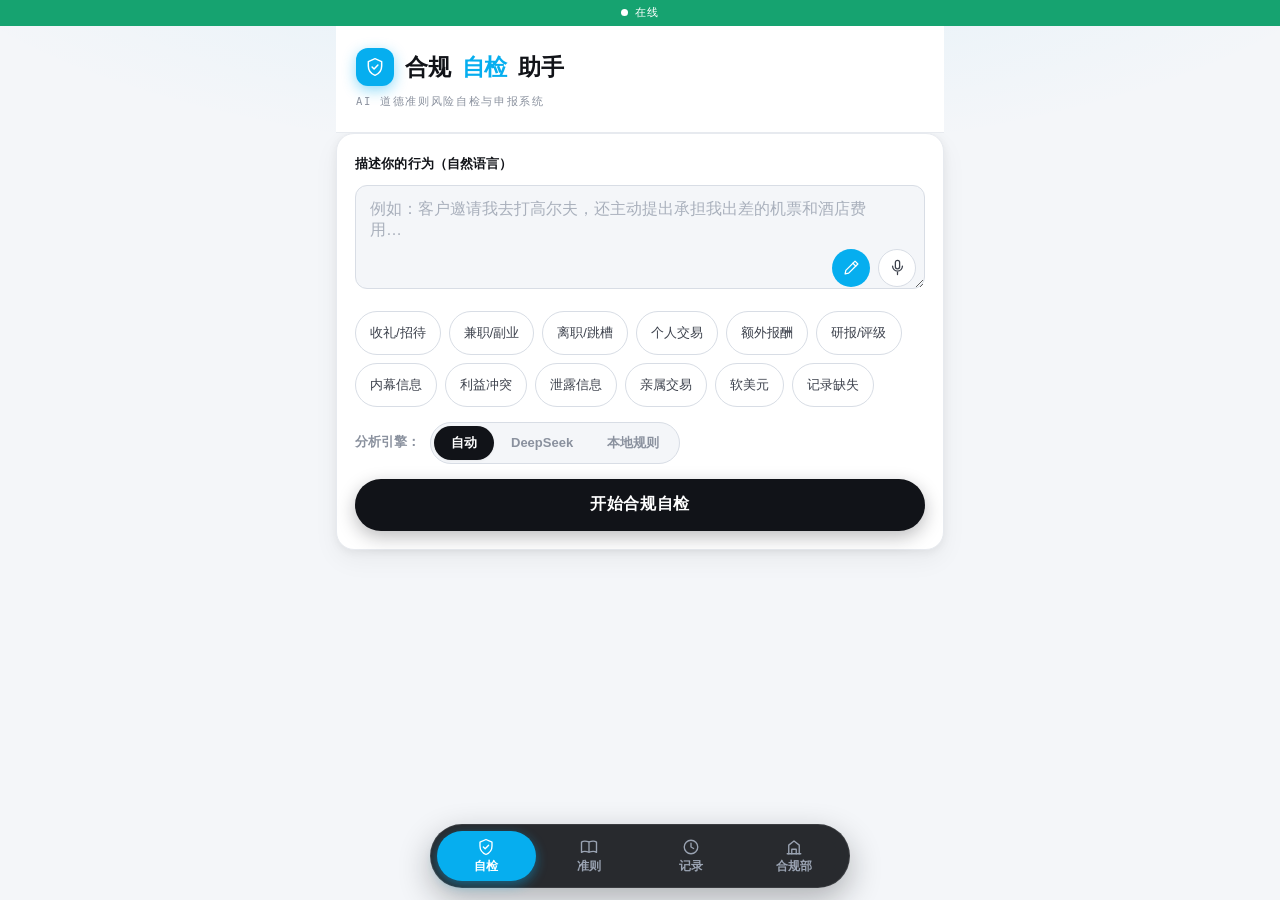
<file: frontend/index.html>
<!DOCTYPE html>
<html lang="zh-CN">
<head>
  <meta charset="UTF-8" />
  <meta name="viewport" content="width=device-width, initial-scale=1.0, viewport-fit=cover" />
  <meta name="theme-color" content="#16181d" />
  <meta name="description" content="合规自检助手 — 输入行为，自动识别准则、评估风险、执行申报" />
  <link rel="manifest" href="manifest.json" />
  <link rel="apple-touch-icon" href="icons/icon-192.png" />
  <link rel="stylesheet" href="css/style.css?v=9" />
  <title>合规自检助手</title>
</head>
<body>
  <!-- 网络状态指示器 -->
  <div id="netbar" class="netbar online"><span class="dot"></span><span id="nettext">在线</span></div>

  <!-- ===== 视图 A：自查页 ===== -->
  <main id="view-check" class="view active" role="tabpanel" aria-label="自查页">
    <header class="topbar">
      <div class="brand"><span class="brand-logo"><svg viewBox="0 0 24 24" fill="none" stroke="currentColor" stroke-width="1.8" stroke-linecap="round" stroke-linejoin="round"><path d="M12 2l8 3.5v5.2c0 5-3.4 9.4-8 11.3-4.6-1.9-8-6.3-8-11.3V5.5L12 2z"/><path d="M8.5 12l2.4 2.4 4.6-4.8"/></svg></span>合规<span class="brand-accent">自检</span>助手</div>
      <div class="brand-sub">AI 道德准则风险自检与申报系统</div>
    </header>

    <section class="input-card">
      <label for="behavior" class="field-label">描述你的行为（自然语言）</label>
      <div class="textarea-wrap">
        <textarea id="behavior" rows="4" maxlength="4000"
          placeholder="例如：客户邀请我去打高尔夫，还主动提出承担我出差的机票和酒店费用…"></textarea>
        <button id="polish-btn" class="icon-btn polish-btn" aria-label="转化为正式申报语言" title="转化为正式申报语言"><svg viewBox="0 0 24 24" fill="none" stroke="currentColor" stroke-width="1.8" stroke-linecap="round" stroke-linejoin="round"><path d="M17 3l4 4L8 20l-5 1 1-5L17 3z"/><path d="M14 6l4 4"/></svg></button>
        <button id="voice-btn" class="icon-btn" aria-label="语音输入" title="语音输入"><svg viewBox="0 0 24 24" fill="none" stroke="currentColor" stroke-width="1.8" stroke-linecap="round" stroke-linejoin="round"><rect x="9" y="2" width="6" height="12" rx="3"/><path d="M5 10a7 7 0 0 0 14 0"/><path d="M12 19v3"/></svg></button>
      </div>

      <div class="quick-tags" id="quick-tags" aria-label="快捷场景">
        <button class="tag" data-text="客户送我高尔夫球票并承担差旅招待费用">收礼/招待</button>
        <button class="tag" data-text="我想在业余时间接一份外部授课的兼职">兼职/副业</button>
        <button class="tag" data-text="我打算离职创业并带走现有客户名单">离职/跳槽</button>
        <button class="tag" data-text="我的个人账户提前于客户账户买入股票">个人交易</button>
        <button class="tag" data-text="客户在公司薪酬之外额外付我一笔奖金">额外报酬</button>
        <button class="tag" data-text="我在研报中夸大了某股票的评级和预测">研报/评级</button>
        <button class="tag" data-text="我得知了公司未公开的并购内幕消息">内幕信息</button>
        <button class="tag" data-text="我持有客户公司的股票并兼任其董事">利益冲突</button>
        <button class="tag" data-text="我把客户信息泄露给了外部人员">泄露信息</button>
        <button class="tag" data-text="我用亲属账户代客户交易">亲属交易</button>
        <button class="tag" data-text="我收受了客户安排的软美元好处">软美元</button>
        <button class="tag" data-text="我没有保存投资决策的研报记录">记录缺失</button>
      </div>

      <div class="engine-select">
        <span class="engine-label">分析引擎：</span>
        <div class="engine-options" id="engine-options">
          <button class="engine-opt active" data-engine="auto">自动</button>
          <button class="engine-opt" data-engine="deepseek">DeepSeek</button>
          <button class="engine-opt" data-engine="local">本地规则</button>
        </div>
      </div>

      <button id="analyze-btn" class="primary-btn">开始合规自检</button>
    </section>

    <section id="result-area" class="result-area" aria-live="polite"></section>
  </main>

  <!-- ===== 视图 B：准则速查页 ===== -->
  <main id="view-standards" class="view" role="tabpanel" aria-label="准则速查页">
    <header class="topbar">
      <div class="brand">准则速查</div>
      <div class="brand-sub">Standard I–VII 准则检索</div>
    </header>
    <div class="search-box">
      <input id="std-search" type="search" placeholder="输入关键词搜索，如：收礼、内幕、额外报酬…" />
    </div>
    <div id="std-hints" class="std-hints"></div>
    <div id="standards-list" class="standards-list"></div>
  </main>

  <!-- ===== 视图 C：历史记录页 ===== -->
  <main id="view-history" class="view" role="tabpanel" aria-label="历史记录页">
    <header class="topbar">
      <div class="brand">历史记录</div>
      <div class="brand-sub">本地保存的申报记录</div>
    </header>
    <div class="history-actions">
      <button id="export-btn" class="secondary-btn">导出 PDF</button>
      <button id="clear-history-btn" class="secondary-btn danger">清空</button>
    </div>
    <div id="history-list" class="history-list"></div>
  </main>

  <!-- ===== 视图 D：合规部（审批视角） ===== -->
  <main id="view-compliance" class="view" role="tabpanel" aria-label="合规部审批页">
    <header class="topbar">
      <div class="brand">合规部</div>
      <div class="brand-sub">申报审批 · 多智能体协同（审查 Agent 视角）</div>
    </header>
    <div class="history-actions">
      <button id="clear-declarations-btn" class="secondary-btn danger">🗑 一键重置演示数据</button>
    </div>
    <div id="compliance-stats" class="compliance-stats"></div>
    <div id="compliance-list" class="compliance-list"></div>
  </main>

  <!-- 底部导航 -->
  <nav class="tabbar" role="tablist" aria-label="主导航">
    <button class="tab active" data-view="check" role="tab" aria-selected="true"><svg viewBox="0 0 24 24" fill="none" stroke="currentColor" stroke-width="1.8" stroke-linecap="round" stroke-linejoin="round"><path d="M12 2l8 3.5v5.2c0 5-3.4 9.4-8 11.3-4.6-1.9-8-6.3-8-11.3V5.5L12 2z"/><path d="M8.5 12l2.4 2.4 4.6-4.8"/></svg><span>自检</span></button>
    <button class="tab" data-view="standards" role="tab" aria-selected="false"><svg viewBox="0 0 24 24" fill="none" stroke="currentColor" stroke-width="1.8" stroke-linecap="round" stroke-linejoin="round"><path d="M2 5.5C4 4 7 3.6 12 5.2c5-1.6 8-1.2 10 .3v13.7c-2-1.5-5-1.9-10-.3-5-1.6-8-1.2-10 .3V5.5z"/><path d="M12 5.2v13.7"/></svg><span>准则</span></button>
    <button class="tab" data-view="history" role="tab" aria-selected="false"><svg viewBox="0 0 24 24" fill="none" stroke="currentColor" stroke-width="1.8" stroke-linecap="round" stroke-linejoin="round"><circle cx="12" cy="12" r="9"/><path d="M12 7v5l3.5 2"/></svg><span>记录</span></button>
    <button class="tab" data-view="compliance" role="tab" aria-selected="false"><svg viewBox="0 0 24 24" fill="none" stroke="currentColor" stroke-width="1.8" stroke-linecap="round" stroke-linejoin="round"><path d="M3 21h18"/><path d="M5 21V9.5L12 4l7 5.5V21"/><path d="M9 21v-6h6v6"/></svg><span>合规部</span></button>
  </nav>

  <!-- ===== 合规申报弹窗 ===== -->
  <div id="declare-modal" class="modal-overlay" hidden role="dialog" aria-label="合规申报">
    <div class="modal-card">
      <div class="modal-head">
        <h2>合规申报</h2>
        <button class="modal-close" data-close="declare-modal" aria-label="关闭">×</button>
      </div>
      <div class="modal-body">
        <label class="field-label" for="d-name">姓名</label>
        <input id="d-name" class="form-input" placeholder="你的姓名" />
        <label class="field-label" for="d-dept">部门/机构</label>
        <input id="d-dept" class="form-input" placeholder="所在部门或机构" />
        <label class="field-label" for="d-behavior">行为描述</label>
        <textarea id="d-behavior" class="form-input" rows="3" readonly></textarea>
        <label class="field-label" for="d-standards">涉及准则</label>
        <input id="d-standards" class="form-input" readonly />
        <label class="field-label" for="d-risk">风险等级</label>
        <input id="d-risk" class="form-input" readonly />
        <label class="field-label" for="d-note">补充说明（可选）</label>
        <textarea id="d-note" class="form-input" rows="3" placeholder="补充申报事项的背景或细节"></textarea>
        <button id="d-submit" class="primary-btn">提交申报并生成邮件</button>
        <div id="d-result" class="declare-result"></div>
      </div>
    </div>
  </div>

  <!-- ===== 合规自证弹窗 ===== -->
  <div id="proof-modal" class="modal-overlay" hidden role="dialog" aria-label="合规自证声明">
    <div class="modal-card">
      <div class="modal-head">
        <h2>合规自证声明</h2>
        <button class="modal-close" data-close="proof-modal" aria-label="关闭">×</button>
      </div>
      <div class="modal-body">
        <label class="field-label" for="p-name">声明人姓名</label>
        <input id="p-name" class="form-input" placeholder="你的姓名" />
        <label class="field-label" for="p-matter">声明事项</label>
        <textarea id="p-matter" class="form-input" rows="4" placeholder="例如：本人已在相关事项发生前向合规部门完成披露，此事与本人无关"></textarea>
        <label class="field-label" for="p-ref">关联申报编号（可选）</label>
        <select id="p-ref" class="form-input">
          <option value="">无（不关联）</option>
        </select>
        <label class="field-label" for="signature-pad">手写签名（可选）</label>
        <div class="signature-box">
          <canvas id="signature-pad" width="420" height="150"></canvas>
          <button type="button" id="signature-clear" class="signature-clear">清除签名</button>
        </div>
        <button id="p-generate" class="primary-btn">生成正式声明</button>
        <div id="p-result" class="declare-result"></div>
      </div>
    </div>
  </div>

  <!-- ===== 审批确认弹窗 ===== -->
  <div id="approval-modal" class="modal-overlay" hidden role="dialog" aria-label="审批确认">
    <div class="modal-card">
      <div class="modal-head">
        <h2 id="approval-title">审批确认</h2>
        <button class="modal-close" data-close="approval-modal" aria-label="关闭">×</button>
      </div>
      <div class="modal-body">
        <div id="approval-info" class="declare-box"></div>
        <label class="field-label" for="a-opinion">审批意见（可选）</label>
        <textarea id="a-opinion" class="form-input" rows="2" placeholder="填写审批意见"></textarea>
        <label class="field-label" for="a-signature">审批人签名 <span style="color:var(--danger)">*</span></label>
        <input id="a-signature" class="form-input" placeholder="请输入审批人签名（将显示在邮件中）" />
        <button id="a-confirm" class="primary-btn">确认并发送审批邮件</button>
        <div id="a-status"></div>
      </div>
    </div>
  </div>

  <script src="js/storage.js?v=9"></script>
  <script src="js/cases.js?v=9"></script>
  <script src="js/offline.js?v=9"></script>
  <script src="js/api.js?v=9"></script>
  <script src="js/app.js?v=9"></script>
</body>
</html>
</file>
<file: frontend/css/style.css>
/* ============================================================
   合规自检助手 · 现代极简工具视觉系统
   冷白底 × 电青蓝 × 黑字 × 无衬线粗体
   ============================================================ */
:root {
  --bg: #f4f6f9;
  --card: #ffffff;
  --ink: #111318;
  --ink-2: #3c414c;
  --muted: #8a919e;
  --hair: #e7eaef;
  --hair-2: #d8dde5;

  --blue: #06aeef;
  --blue-deep: #0a8fd0;
  --blue-wash: #e4f6fd;

  --high: #e5482c;
  --high-wash: #fdeee9;
  --mid: #d98e04;
  --mid-wash: #fdf5e3;
  --low: #16a370;
  --low-wash: #e9f8f1;

  --radius: 18px;
  --radius-sm: 12px;
  --shadow-sm: 0 1px 3px rgba(17, 19, 24, .05);
  --shadow: 0 2px 10px rgba(17, 19, 24, .06), 0 10px 26px rgba(17, 19, 24, .05);
  --shadow-lg: 0 20px 50px rgba(17, 19, 24, .2);

  --font: "Inter", -apple-system, BlinkMacSystemFont, "Segoe UI", Roboto, "PingFang SC", "Microsoft YaHei", sans-serif;
  --mono: "JetBrains Mono", ui-monospace, "SF Mono", Menlo, Consolas, monospace;
}

* { box-sizing: border-box; margin: 0; padding: 0; -webkit-tap-highlight-color: transparent; }

html, body { min-height: 100%; }
body {
  font-family: var(--font);
  background: var(--bg);
  background-image: radial-gradient(ellipse 100% 50% at 50% -12%, rgba(6, 174, 239, .09), transparent 60%);
  color: var(--ink);
  font-size: 15px;
  line-height: 1.6;
  padding-bottom: calc(170px + env(safe-area-inset-bottom));
  -webkit-font-smoothing: antialiased;
  text-rendering: optimizeLegibility;
}

::selection { background: var(--blue); color: #fff; }

/* 网络指示器 */
.netbar {
  position: fixed; top: 0; left: 0; right: 0; z-index: 100;
  display: flex; align-items: center; justify-content: center; gap: 7px;
  font-family: var(--mono); font-size: 11px; letter-spacing: .1em;
  padding: 4px; color: #fff;
  transform: translateY(-100%); transition: transform .35s ease;
}
.netbar.show { transform: translateY(0); }
.netbar .dot { width: 7px; height: 7px; border-radius: 50%; background: currentColor; animation: netpulse 1.6s ease-in-out infinite; }
@keyframes netpulse { 50% { opacity: .35; } }
.netbar.online { background: var(--low); }
.netbar.offline { background: var(--high); }

/* ===== 顶部 ===== */
.topbar {
  padding: 30px 20px 22px;
  background: #fff;
  color: var(--ink);
  position: relative; overflow: hidden;
  border-bottom: 1px solid var(--hair);
}
.brand {
  font-size: 23px; font-weight: 800; letter-spacing: -.01em;
  position: relative; z-index: 1;
  display: flex; align-items: center; gap: 11px;
}
.brand-logo {
  width: 38px; height: 38px; border-radius: 12px; flex-shrink: 0;
  display: inline-flex; align-items: center; justify-content: center;
  background: var(--blue); color: #fff;
  box-shadow: 0 4px 14px rgba(6, 174, 239, .45);
}
.brand-logo svg { width: 20px; height: 20px; }
.brand-accent { color: var(--blue); }
.brand-sub {
  font-family: var(--mono); font-size: 10.5px; letter-spacing: .16em;
  text-transform: uppercase; color: var(--muted); margin-top: 7px;
  position: relative; z-index: 1;
}

/* 视图切换 */
.view { display: none; padding: 18px 16px 16px; animation: fadeIn .32s cubic-bezier(.165, .84, .44, 1); }
.view.active { display: block; }
@keyframes fadeIn { from { opacity: 0; transform: translateY(10px); } to { opacity: 1; transform: none; } }

/* ===== 输入卡片 ===== */
.input-card {
  background: var(--card); border-radius: var(--radius);
  border: 1px solid var(--hair);
  box-shadow: var(--shadow);
  padding: 20px 18px 18px;
}
.field-label {
  font-size: 13px; font-weight: 700; letter-spacing: .01em;
  color: var(--ink); margin-bottom: 10px; display: block;
}
.textarea-wrap { position: relative; }
textarea {
  width: 100%; min-height: 104px; border: 1.5px solid var(--hair-2); border-radius: var(--radius-sm);
  padding: 13px 52px 13px 14px; font-size: 16px; font-family: var(--font);
  color: var(--ink); caret-color: var(--blue);
  resize: vertical; outline: none; transition: border-color .2s, box-shadow .2s;
  background: var(--bg);
}
textarea::placeholder { color: #a9b0bc; }
textarea:focus { border-color: var(--blue); box-shadow: 0 0 0 3px rgba(6, 174, 239, .16); background: #fff; }
.icon-btn {
  position: absolute; right: 9px; bottom: 9px; width: 38px; height: 38px;
  border: 1px solid var(--hair-2); border-radius: 50%;
  background: #fff; color: var(--ink-2);
  cursor: pointer; transition: all .18s;
  display: inline-flex; align-items: center; justify-content: center;
}
.icon-btn svg { width: 17px; height: 17px; }
.icon-btn:hover { border-color: var(--blue); color: var(--blue); }
.icon-btn:active { transform: scale(.92); }
.icon-btn.polish-btn { right: 55px; color: #fff; border-color: transparent; background: var(--blue); }
.icon-btn.polish-btn:hover { background: var(--blue-deep); }

/* 快捷标签 */
.quick-tags { display: flex; flex-wrap: wrap; gap: 8px; margin: 15px 0; }
.tag {
  border: 1px solid var(--hair-2); background: #fff; color: var(--ink-2);
  border-radius: 999px; padding: 8px 14px; font-size: 13px; cursor: pointer;
  transition: all .18s; min-height: 44px; font-weight: 500;
}
.tag:hover { background: var(--ink); color: #fff; border-color: var(--ink); transform: translateY(-1px); box-shadow: var(--shadow-sm); }
.tag:active { transform: scale(.96); }

/* 分析引擎 */
.engine-select { display: flex; align-items: center; gap: 10px; margin-bottom: 15px; flex-wrap: wrap; }
.engine-label { font-size: 13px; font-weight: 600; color: var(--muted); }
.engine-options { display: flex; gap: 0; border: 1px solid var(--hair-2); border-radius: 999px; overflow: hidden; background: var(--bg); padding: 3px; }
.engine-opt {
  min-height: 34px; padding: 0 17px; border: none; border-radius: 999px;
  background: transparent; color: var(--muted); font-size: 13px; cursor: pointer;
  transition: all .18s; font-family: var(--font); font-weight: 600;
}
.engine-opt.active { background: var(--ink); color: #fff; box-shadow: var(--shadow-sm); }
.engine-opt:not(.active):hover { color: var(--ink); }

/* 主按钮 */
.primary-btn {
  width: 100%; min-height: 52px; border: none; border-radius: 999px;
  background: var(--ink);
  color: #fff; font-size: 16px; font-weight: 700; cursor: pointer;
  transition: transform .15s, box-shadow .2s, opacity .15s, background .2s;
  box-shadow: 0 6px 18px rgba(17, 19, 24, .28);
  letter-spacing: .04em;
  position: relative; overflow: hidden;
}
.primary-btn::after {
  content: ''; position: absolute; inset: 0;
  background: linear-gradient(105deg, transparent 35%, rgba(255, 255, 255, .25) 50%, transparent 65%);
  transform: translateX(-100%); transition: transform .55s ease;
}
.primary-btn:hover { transform: translateY(-1px); box-shadow: 0 10px 26px rgba(17, 19, 24, .34); }
.primary-btn:hover::after { transform: translateX(100%); }
.primary-btn:active { transform: scale(.98); }
.primary-btn:disabled { opacity: .55; cursor: not-allowed; }
.secondary-btn {
  min-height: 42px; border: 1.5px solid var(--hair-2); background: #fff; color: var(--ink-2);
  border-radius: 999px; padding: 0 16px; font-size: 14px; cursor: pointer;
  transition: all .18s; font-weight: 600;
}
.secondary-btn:hover { border-color: var(--ink); color: var(--ink); }
.secondary-btn.danger { color: var(--high); border-color: #f2c1b5; }
.secondary-btn.danger:hover { border-color: var(--high); background: var(--high-wash); }

/* ===== 结果卡片 ===== */
.result-area { margin-top: 18px; display: grid; gap: 14px; }
.risk-card {
  background: var(--card); border-radius: var(--radius);
  box-shadow: var(--shadow);
  padding: 20px 20px 18px;
  border: 1px solid var(--hair);
  border-top: 3px solid var(--muted);
  animation: fadeIn .35s cubic-bezier(.165, .84, .44, 1);
}
.risk-card.high { border-top-color: var(--high); }
.risk-card.mid { border-top-color: var(--mid); }
.risk-card.low { border-top-color: var(--low); }
.risk-head { display: flex; justify-content: space-between; align-items: baseline; gap: 10px; }
.risk-level { font-size: 28px; font-weight: 800; letter-spacing: -.01em; }
.risk-card.high .risk-level { color: var(--high); }
.risk-card.mid .risk-level { color: var(--mid); }
.risk-card.low .risk-level { color: var(--low); }
.risk-score {
  font-family: var(--mono); font-size: 11px; letter-spacing: .06em; color: var(--ink-2);
  background: var(--bg); border: 1px solid var(--hair);
  padding: 4px 11px; border-radius: 999px; white-space: nowrap;
}
.risk-reason { margin-top: 10px; font-size: 14px; color: var(--ink-2); }
.engine-badge {
  display: inline-block; margin-top: 11px;
  font-family: var(--mono); font-size: 11px; font-weight: 500; letter-spacing: .08em;
  padding: 4px 12px; border-radius: 999px;
}
.engine-badge.ai { background: var(--blue-wash); color: var(--blue-deep); border: 1px solid rgba(6, 174, 239, .35); }
.engine-badge.local { background: var(--bg); color: var(--muted); border: 1px solid var(--hair); }

/* 小节标题 */
.section-title {
  font-size: 15px; font-weight: 800; letter-spacing: .01em;
  margin: 8px 0 11px; color: var(--ink);
  display: flex; align-items: center; gap: 9px;
}
.section-title::before { content: ''; width: 4px; height: 16px; border-radius: 2px; background: var(--blue); }
.std-item {
  background: var(--card); border-radius: var(--radius-sm); box-shadow: var(--shadow-sm);
  padding: 13px 15px; margin-bottom: 10px; border: 1px solid var(--hair); transition: all .18s;
}
.std-item:hover { box-shadow: var(--shadow); border-color: var(--hair-2); }
.std-code { font-family: var(--mono); font-weight: 700; color: var(--blue-deep); font-size: 13px; }
.std-name { color: var(--ink); margin-left: 8px; font-size: 14px; font-weight: 700; }
.std-desc { font-size: 13px; color: var(--muted); margin-top: 6px; }

/* ===== 清单 ===== */
.checklist { list-style: none; }
.checklist li {
  display: flex; align-items: flex-start; gap: 12px; padding: 13px 15px;
  background: var(--card); border-radius: var(--radius-sm); box-shadow: var(--shadow-sm);
  margin-bottom: 10px; cursor: pointer; transition: all .2s; border: 1px solid var(--hair);
}
.checklist li:active { transform: scale(.99); }
.checklist li.done { background: var(--low-wash); border-color: #bfe6d3; }
.checklist li.done .check-text { text-decoration: line-through; text-decoration-color: var(--low); color: var(--muted); }
.checkbox {
  width: 22px; height: 22px; border: 2px solid var(--hair-2); border-radius: 7px;
  flex-shrink: 0; display: flex; align-items: center; justify-content: center;
  color: #fff; font-size: 0; transition: all .2s; margin-top: 1px; background: #fff;
}
.checklist li.done .checkbox { border-color: var(--low); background: var(--low); animation: pop .25s cubic-bezier(.165, .84, .44, 1); }
.checklist li.done .checkbox::after {
  content: ''; width: 5px; height: 9px;
  border: solid #fff; border-width: 0 2px 2px 0;
  transform: rotate(45deg) translate(-1px, -1px);
}
@keyframes pop { 50% { transform: scale(1.22); } }

/* 建议与披露 */
.advice { background: var(--card); border-radius: var(--radius-sm); box-shadow: var(--shadow-sm); padding: 15px 16px; font-size: 14px; border: 1px solid var(--hair); color: var(--ink-2); }
.disclosure {
  background: var(--blue-wash); border: 1px dashed rgba(6, 174, 239, .55); border-radius: var(--radius-sm);
  padding: 16px; font-size: 13px; white-space: pre-wrap; font-family: var(--font); line-height: 1.7; color: var(--ink-2);
}
.copy-btn { margin-top: 9px; font-size: 12px; color: var(--blue-deep); background: none; border: none; cursor: pointer; text-decoration: underline; text-underline-offset: 3px; font-weight: 600; }

/* 引用案例 */
.case-item {
  background: var(--card); border-radius: var(--radius-sm); padding: 12px 14px; margin-bottom: 8px;
  box-shadow: var(--shadow-sm); font-size: 13px; border: 1px solid var(--hair);
}
.case-id { font-family: var(--mono); font-weight: 700; color: var(--blue-deep); font-size: 12px; letter-spacing: .04em; }
.case-meta { color: var(--muted); font-size: 12px; }
.case-summary { color: var(--ink-2); margin-top: 4px; font-size: 12.5px; line-height: 1.65; }
.cases-collapse { margin-top: 2px; }
.cases-toggle { background: none; border: none; cursor: pointer; width: 100%; text-align: left; font-family: var(--font); padding: 0; }
.cases-toggle:hover .cases-arrow { color: var(--ink); }
.cases-arrow { color: var(--muted); font-size: 13px; transition: color .15s; }
.cases-body { margin-top: 4px; }

/* ===== 准则速查页 ===== */
.search-box { margin-bottom: 15px; }
.search-box input {
  width: 100%; min-height: 48px; border: 1.5px solid var(--hair-2); border-radius: 999px;
  padding: 0 18px; font-size: 16px; outline: none; background: #fff; box-shadow: var(--shadow-sm);
  transition: border-color .2s, box-shadow .2s; color: var(--ink); font-family: var(--font);
}
.search-box input::placeholder { color: #a9b0bc; }
.search-box input:focus { border-color: var(--blue); box-shadow: 0 0 0 3px rgba(6, 174, 239, .16); }
.std-card {
  background: var(--card); border-radius: var(--radius-sm); box-shadow: var(--shadow-sm);
  padding: 14px 16px; margin-bottom: 11px; border: 1px solid var(--hair); transition: box-shadow .18s;
}
.std-card:hover { box-shadow: var(--shadow); }
.std-card summary { cursor: pointer; font-weight: 700; color: var(--ink); outline: none; }
.std-card .cases { margin-top: 8px; font-size: 12px; color: var(--muted); }
.std-tags { margin-top: 10px; display: flex; flex-wrap: wrap; gap: 6px; }
.std-tag {
  font-size: 11.5px; font-weight: 500; color: var(--ink-2); background: var(--bg);
  padding: 3px 11px; border-radius: 999px; border: 1px solid var(--hair);
}
.std-count { font-family: var(--mono); font-size: 11px; letter-spacing: .08em; color: var(--muted); margin-bottom: 10px; }
.std-group {
  font-size: 15px; font-weight: 800; letter-spacing: .02em; color: #fff;
  margin: 18px 0 12px; padding: 7px 16px;
  background: var(--ink); border-radius: 999px; display: inline-block;
}
.std-hints { margin-bottom: 13px; display: flex; flex-wrap: wrap; gap: 6px; align-items: center; }
.std-hint-tip { font-size: 12px; color: var(--muted); font-weight: 500; }
.std-hint {
  font-size: 12px; font-weight: 500; color: var(--ink-2); background: #fff;
  padding: 5px 13px; border-radius: 999px; border: 1px solid var(--hair-2);
  cursor: pointer; transition: all .15s; font-family: var(--font);
}
.std-hint:hover { background: var(--ink); color: #fff; border-color: var(--ink); }

/* ===== 历史页 ===== */
.history-actions { display: flex; gap: 10px; margin-bottom: 15px; }
.history-item {
  background: var(--card); border-radius: var(--radius-sm); box-shadow: var(--shadow-sm);
  padding: 15px 16px; margin-bottom: 11px; border: 1px solid var(--hair); transition: all .18s;
}
.history-item:hover { box-shadow: var(--shadow); border-color: var(--hair-2); }
.history-head { display: flex; justify-content: space-between; align-items: center; gap: 10px; }
.history-time { font-family: var(--mono); font-size: 11px; letter-spacing: .04em; color: var(--muted); }
.history-badge {
  font-size: 11px; font-weight: 700; letter-spacing: .02em;
  padding: 3px 11px; border-radius: 999px; color: #fff;
}
.history-badge.high { background: var(--high); }
.history-badge.mid { background: var(--mid); }
.history-badge.low { background: var(--low); }
.history-text { margin-top: 8px; font-size: 14px; color: var(--ink-2); }

/* ===== 底部导航：浮动胶囊 ===== */
.tabbar {
  position: fixed; left: 14px; right: 14px; bottom: calc(12px + env(safe-area-inset-bottom)); z-index: 90;
  display: flex; gap: 4px;
  background: rgba(22, 24, 29, .92);
  backdrop-filter: blur(14px); -webkit-backdrop-filter: blur(14px);
  border: 1px solid rgba(255, 255, 255, .09);
  border-radius: 999px; padding: 6px;
  box-shadow: 0 12px 32px rgba(17, 19, 24, .3);
  max-width: 420px; margin: 0 auto;
}
.tab {
  flex: 1; min-height: 50px; border: none; border-radius: 999px; background: transparent;
  color: #9aa3b2; font-size: 12px; font-weight: 600; cursor: pointer;
  transition: all .22s cubic-bezier(.165, .84, .44, 1);
  display: flex; flex-direction: column; align-items: center; justify-content: center; gap: 2px;
}
.tab svg { width: 18px; height: 18px; }
.tab.active { background: var(--blue); color: #fff; box-shadow: 0 4px 12px rgba(6, 174, 239, .45); }

/* 骨架屏 */
.skeleton { background: linear-gradient(90deg, #eceef2 25%, #f5f6f9 50%, #eceef2 75%); background-size: 200% 100%; animation: shimmer 1.2s infinite; border-radius: var(--radius-sm); }
@keyframes shimmer { to { background-position: -200% 0; } }

/* 加载动画 */
.spinner {
  width: 26px; height: 26px; border: 3px solid rgba(255, 255, 255, .3);
  border-top-color: #fff; border-radius: 50%; margin: 0 auto;
  animation: spin .7s linear infinite;
}
@keyframes spin { to { transform: rotate(360deg); } }

/* 空状态 */
.empty { text-align: center; color: var(--muted); padding: 44px 20px; font-size: 14px; }

/* 风险拦截横幅 */
.intercept-banner {
  background: linear-gradient(150deg, #c22e14, var(--high));
  color: #fff; border-radius: var(--radius); padding: 19px; box-shadow: var(--shadow-lg);
  animation: dangerPulse 1.3s ease-out 1;
}
.intercept-title { font-size: 19px; font-weight: 800; letter-spacing: .01em; }
.intercept-body { font-size: 14px; margin-top: 7px; opacity: .95; }

/* 结果操作按钮 */
.result-actions { display: grid; gap: 10px; margin-top: 4px; }

/* ===== 弹窗 ===== */
.modal-overlay {
  position: fixed; inset: 0; z-index: 200; background: rgba(17, 19, 24, .5);
  backdrop-filter: blur(4px); display: flex; align-items: flex-end; justify-content: center;
  padding: 16px; padding-bottom: calc(16px + env(safe-area-inset-bottom));
}
.modal-overlay[hidden] { display: none; }
.modal-card {
  background: #fff; border-radius: 22px; width: 100%; max-width: 520px;
  max-height: 88vh; overflow-y: auto; box-shadow: var(--shadow-lg);
  animation: slideUp .3s cubic-bezier(.165, .84, .44, 1);
}
@keyframes slideUp { from { transform: translateY(32px); opacity: 0; } to { transform: none; opacity: 1; } }
.modal-head {
  display: flex; justify-content: space-between; align-items: center;
  padding: 17px 20px; border-bottom: 1px solid var(--hair); position: sticky; top: 0;
  background: #fff; z-index: 1;
}
.modal-head h2 { font-size: 18px; font-weight: 800; letter-spacing: .01em; color: var(--ink); }
.modal-close {
  border: 1px solid var(--hair); background: var(--bg); width: 32px; height: 32px;
  border-radius: 50%; font-size: 18px; line-height: 1; color: var(--muted); cursor: pointer; transition: all .15s;
}
.modal-close:hover { border-color: var(--ink); color: var(--ink); }
.modal-body { padding: 18px 20px 22px; }
.form-input {
  width: 100%; min-height: 46px; border: 1.5px solid var(--hair-2); border-radius: var(--radius-sm);
  padding: 10px 13px; font-size: 16px; font-family: var(--font); margin-bottom: 14px; outline: none;
  transition: border-color .2s, box-shadow .2s; background: #fff; color: var(--ink);
}
.form-input::placeholder { color: #a9b0bc; }
textarea.form-input { min-height: 74px; resize: vertical; }
.form-input:focus { border-color: var(--blue); box-shadow: 0 0 0 3px rgba(6, 174, 239, .16); }
.form-input[readonly] { background: var(--bg); color: var(--muted); }
.modal-body .field-label { margin-bottom: 6px; }

/* 申报/自证结果 */
.declare-result { margin-top: 14px; }
.declare-box {
  background: var(--low-wash); border: 1px solid var(--low); border-radius: var(--radius-sm);
  padding: 15px; font-size: 13px; white-space: pre-wrap; word-break: break-all; line-height: 1.75; color: var(--ink-2);
}
.declare-id { font-family: var(--mono); font-weight: 700; color: var(--low); }
.declare-actions { display: grid; gap: 8px; margin-top: 12px; }
.official-doc {
  background: #fff; border: 1.5px solid var(--hair-2); border-radius: var(--radius-sm);
  padding: 22px 20px; font-size: 14px; line-height: 2; white-space: pre-wrap; box-shadow: var(--shadow-sm);
  color: var(--ink);
}
.doc-text { white-space: pre-wrap; }
.doc-footer { display: flex; justify-content: space-between; align-items: flex-end; margin-top: 32px; }
.doc-sign { text-align: center; min-width: 150px; }
.signature-img { height: 56px; max-width: 180px; object-fit: contain; border-bottom: 1px solid var(--hair-2); padding-bottom: 2px; }
.signature-empty { height: 40px; color: var(--muted); font-size: 12px; }
.doc-sign-label { font-size: 12px; color: var(--muted); margin-top: 4px; }
.seal {
  width: 92px; height: 92px; border: 3px solid #d43a2a; border-radius: 50%;
  color: #d43a2a; display: flex; flex-direction: column; align-items: center; justify-content: center;
  font-weight: 800; text-align: center; transform: rotate(-15deg);
  opacity: 0; animation: stamp .45s cubic-bezier(.175, .885, .32, 1.4) .25s forwards;
  box-shadow: inset 0 0 0 2px rgba(212, 58, 42, .35); flex-shrink: 0;
}
.seal-inner { font-size: 15px; letter-spacing: .05em; }
.seal-id { font-size: 8.5px; font-weight: 600; margin-top: 3px; word-break: break-all; padding: 0 9px; line-height: 1.3; }
@keyframes stamp { from { transform: rotate(-15deg) scale(2.4); opacity: 0; } to { transform: rotate(-15deg) scale(1); opacity: 1; } }
.signature-box { position: relative; margin-bottom: 14px; }
#signature-pad {
  display: block; width: 100%; height: 150px;
  border: 1.5px dashed var(--hair-2); border-radius: var(--radius-sm);
  background: #fff; cursor: crosshair; touch-action: none;
}
.signature-clear {
  margin-top: 6px; font-size: 12px; color: var(--muted);
  background: none; border: none; cursor: pointer; text-decoration: underline; text-underline-offset: 3px;
  font-family: var(--font); padding: 0;
}
.signature-clear:hover { color: var(--high); }

/* 危险脉冲 */
@keyframes dangerPulse { 0%,100% { box-shadow: 0 0 0 0 rgba(229, 72, 44, .45); } 50% { box-shadow: 0 0 0 10px rgba(229, 72, 44, 0); } }

@media (min-width: 640px) {
  .view { max-width: 640px; margin: 0 auto; }
  .modal-overlay { align-items: center; }
}

/* 风险行动强度 */
.advice.intensity { font-weight: 600; }
.advice.intensity.high { background: var(--high-wash); border-color: #f2c1b5; color: #a52e14; }
.advice.intensity.mid { background: var(--mid-wash); border-color: #ecd9a3; color: #8f6103; }
.advice.intensity.low { background: var(--low-wash); border-color: #bfe6d3; color: #0f7550; }
.advice.tip { background: var(--blue-wash); border-color: rgba(6, 174, 239, .4); color: var(--ink-2); }

/* ===== 合规部审批 ===== */
.compliance-stats { display: flex; gap: 10px; margin-bottom: 15px; }
.cstat {
  flex: 1; background: var(--card); border-radius: var(--radius-sm); box-shadow: var(--shadow-sm);
  padding: 13px 10px 11px; text-align: center; border: 1px solid var(--hair);
}
.cstat-num { display: block; font-size: 26px; font-weight: 800; letter-spacing: -.01em; color: var(--ink); }
.cstat span:last-child { font-size: 12px; font-weight: 500; color: var(--muted); }
.cstat.pending .cstat-num { color: var(--mid); }
.cstat.approved .cstat-num { color: var(--low); }
.cstat.rejected .cstat-num { color: var(--high); }
.compliance-item {
  background: var(--card); border-radius: var(--radius-sm); box-shadow: var(--shadow-sm);
  padding: 14px 15px; margin-bottom: 10px; border: 1px solid var(--hair);
}
.compliance-head { display: flex; justify-content: space-between; align-items: center; margin-bottom: 6px; }
.compliance-id { font-family: var(--mono); font-weight: 700; color: var(--blue-deep); font-size: 12.5px; }
.compliance-body { font-size: 14px; color: var(--ink-2); }
.c-status {
  font-size: 11px; font-weight: 700; letter-spacing: .02em;
  padding: 3px 11px; border-radius: 999px;
}
.c-status.pending { background: var(--mid-wash); color: var(--mid); }
.c-status.approved { background: var(--low-wash); color: var(--low); }
.c-status.rejected { background: var(--high-wash); color: var(--high); }
.compliance-actions { display: flex; gap: 8px; margin-top: 9px; }
.c-approve, .c-reject { flex: 1; min-height: 38px; border: none; border-radius: 999px; font-size: 13px; cursor: pointer; font-weight: 700; font-family: var(--font); transition: all .15s; }
.c-approve { background: var(--low); color: #fff; }
.c-approve:hover { filter: brightness(1.06); }
.c-reject { background: #fff; color: var(--high); border: 1.5px solid var(--high); }
.c-reject:hover { background: var(--high-wash); }

/* 细滚动条 */
::-webkit-scrollbar { width: 6px; height: 6px; }
::-webkit-scrollbar-thumb { background: var(--hair-2); border-radius: 3px; }
::-webkit-scrollbar-track { background: transparent; }

@media (prefers-reduced-motion: reduce) {
  *, *::before, *::after { animation-duration: .01ms !important; transition-duration: .01ms !important; }
}
</file>
